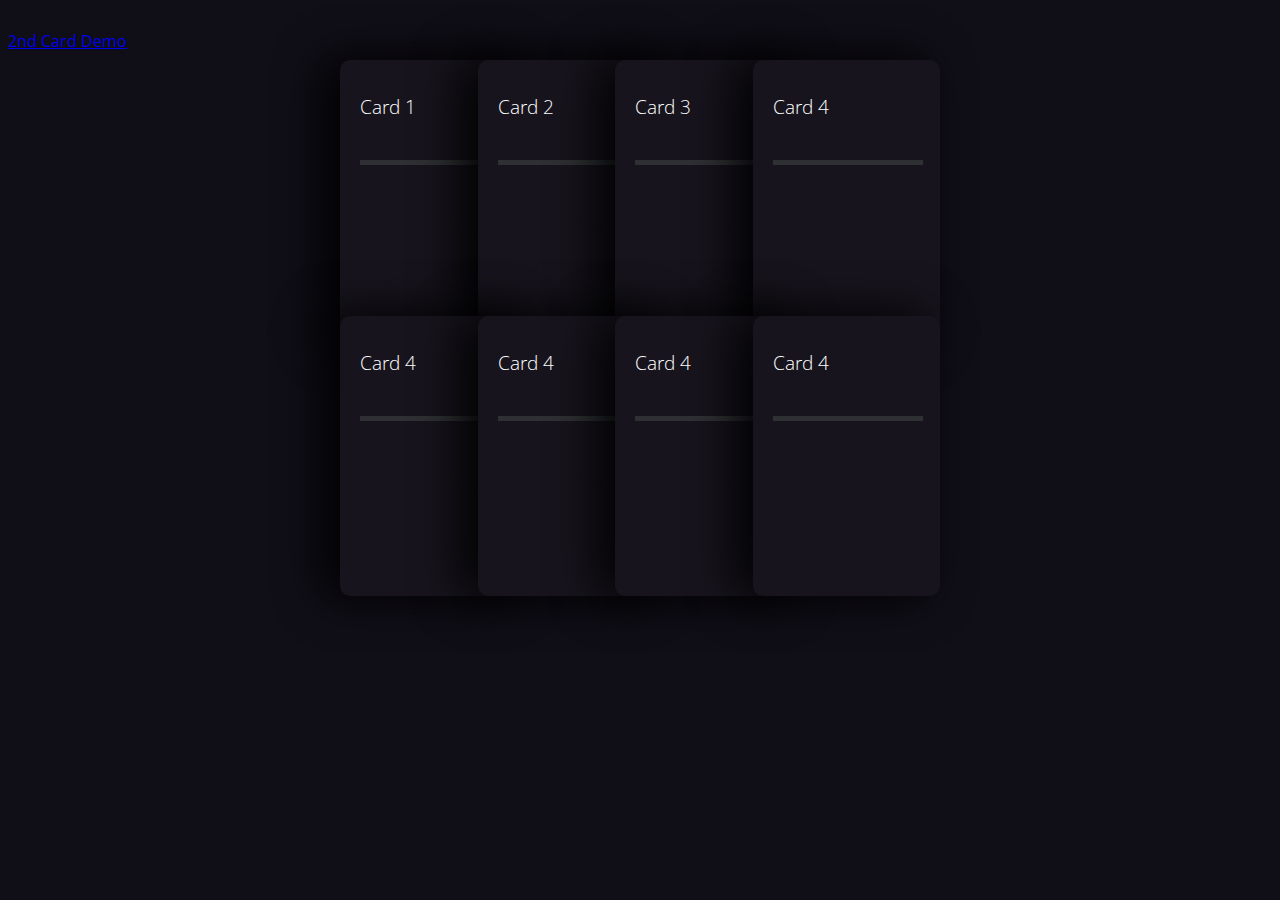
<file: index.html>
<head>
    <link href="https://fonts.googleapis.com/css?family=Open+Sans:300i,400" rel="stylesheet">
    <link rel="stylesheet" href="style.css">
</head>
<body>
<div class="container">
  <div class="card">
    <h3 class="title">Card 1</h3>
    <div class="bar">
      <div class="emptybar"></div>
      <div class="filledbar"></div>
    </div>
    <div class="circle">
      <svg version="1.1" xmlns="http://www.w3.org/2000/svg">
      <circle class="stroke" cx="60" cy="60" r="50"/>
    </svg>
    </div>
  </div>
  <div class="card">
    <h3 class="title">Card 2</h3>
    <div class="bar">
      <div class="emptybar"></div>
      <div class="filledbar"></div>
    </div>
    <div class="circle">
      <svg version="1.1" xmlns="http://www.w3.org/2000/svg">
      <circle class="stroke" cx="60" cy="60" r="50"/>
    </svg>
    </div>
  </div>
  <div class="card">
    <h3 class="title">Card 3</h3>
    <div class="bar">
      <div class="emptybar"></div>
      <div class="filledbar"></div>
    </div>
    <div class="circle">
      <svg version="1.1" xmlns="http://www.w3.org/2000/svg">
      <circle class="stroke" cx="60" cy="60" r="50"/>
    </svg>
    </div>
  </div>
  <div class="card">
    <h3 class="title">Card 4</h3>
    <div class="bar">
      <div class="emptybar"></div>
      <div class="filledbar"></div>
    </div>
    <div class="circle">
      <svg version="1.1" xmlns="http://www.w3.org/2000/svg">
      <circle class="stroke" cx="60" cy="60" r="50"/>
    </svg>
    </div>
  </div>
</div>
<br>
<div class="container2">
    <div class="card">
        <h3 class="title">Card 4</h3>
        <div class="bar">
            <div class="emptybar"></div>
            <div class="filledbar"></div>
        </div>
        <div class="circle">
            <svg version="1.1" xmlns="http://www.w3.org/2000/svg">
                <circle class="stroke" cx="60" cy="60" r="50" />
            </svg>
        </div>
    </div>
    <div class="card">
        <h3 class="title">Card 4</h3>
        <div class="bar">
            <div class="emptybar"></div>
            <div class="filledbar"></div>
        </div>
        <div class="circle">
            <svg version="1.1" xmlns="http://www.w3.org/2000/svg">
                <circle class="stroke" cx="60" cy="60" r="50" />
            </svg>
        </div>
    </div>
    <div class="card">
        <h3 class="title">Card 4</h3>
        <div class="bar">
            <div class="emptybar"></div>
            <div class="filledbar"></div>
        </div>
        <div class="circle">
            <svg version="1.1" xmlns="http://www.w3.org/2000/svg">
                <circle class="stroke" cx="60" cy="60" r="50" />
            </svg>
        </div>
    </div>
    <div class="card">
        <h3 class="title">Card 4</h3>
        <div class="bar">
            <div class="emptybar"></div>
            <div class="filledbar"></div>
        </div>
        <div class="circle">
            <svg version="1.1" xmlns="http://www.w3.org/2000/svg">
                <circle class="stroke" cx="60" cy="60" r="50" />
            </svg>
        </div>
    </div>
</div>
<a href="index2.html">2nd Card Demo</a>
</body>
</file>
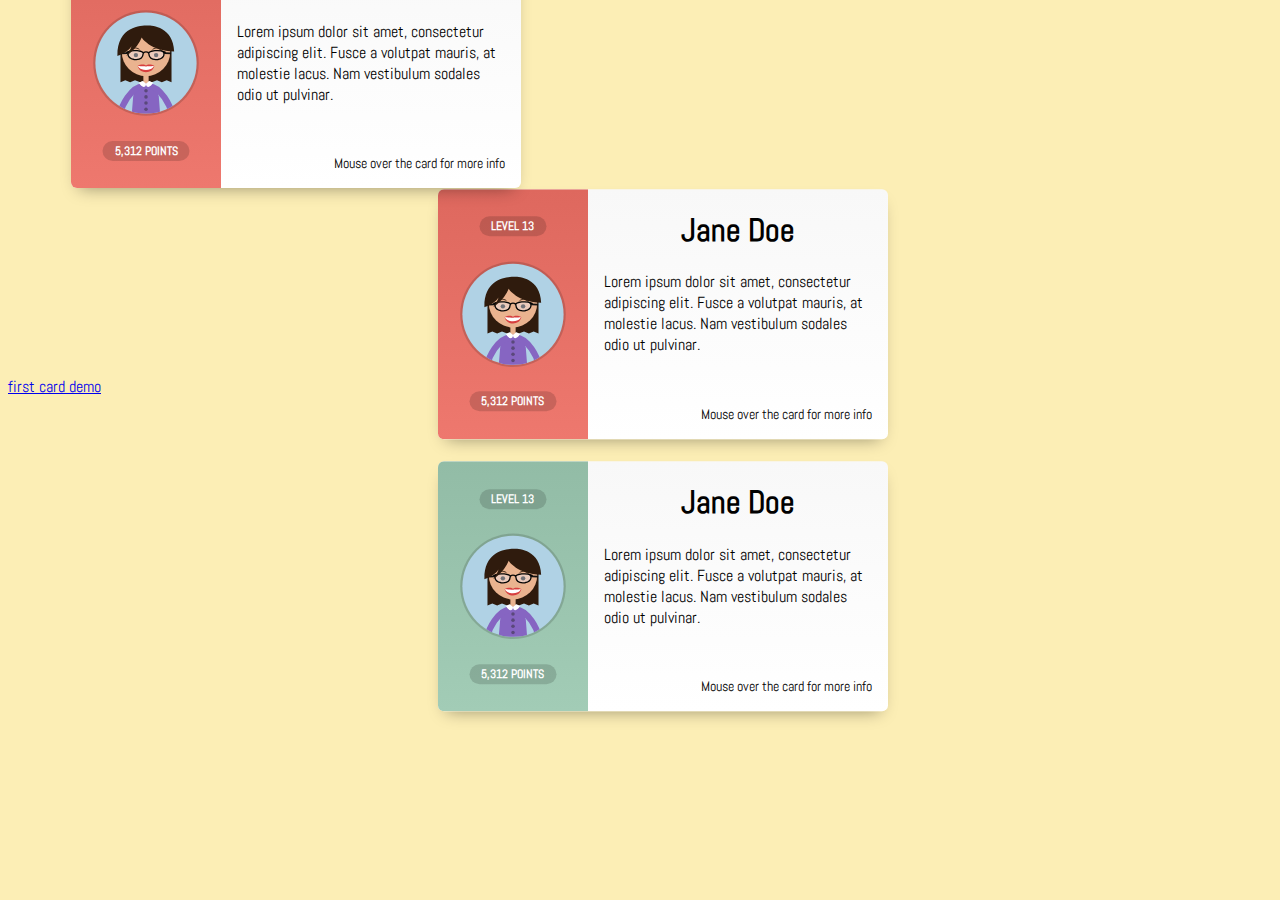
<file: card.html>
<!DOCTYPE html>
<html lang="en">
<head>
    <meta charset="UTF-8">
    <meta name="viewport" content="width=device-width, initial-scale=1.0">
    <meta http-equiv="X-UA-Compatible" content="ie=edge">
    <link rel="stylesheet" href="style2.css">
    <title>Document</title>
</head>
<body>
    <div class="center">

        <div class="card">
          <div class="additional">
            <div class="user-card">
              <div class="level center">
                Level 13
              </div>
              <div class="points center">
                5,312 Points
              </div>
              <svg width="110" height="110" viewBox="0 0 250 250" xmlns="http://www.w3.org/2000/svg" role="img" aria-labelledby="title desc" class="center">
                <title id="title">Teacher</title>
                <desc id="desc">Cartoon of a Caucasian woman smiling, and wearing black glasses and a purple shirt with white collar drawn by Alvaro Montoro.</desc>
                <style>
                  .skin { fill: #eab38f; }
                  .eyes { fill: #1f1f1f; }
                  .hair { fill: #2f1b0d; }
                  .line { fill: none; stroke: #2f1b0d; stroke-width:2px; }
                </style>
                <defs>
                  <clipPath id="scene">
                    <circle cx="125" cy="125" r="115"/>
                  </clipPath>
                  <clipPath id="lips">
                    <path d="M 106,132 C 113,127 125,128 125,132 125,128 137,127 144,132 141,142  134,146  125,146  116,146 109,142 106,132 Z" />
                  </clipPath>
                </defs>
                <circle cx="125" cy="125" r="120" fill="rgba(0,0,0,0.15)" />
                <g stroke="none" stroke-width="0" clip-path="url(#scene)">
                  <rect x="0" y="0" width="250" height="250" fill="#b0d2e5" />
                  <g id="head">
                    <path fill="none" stroke="#111111" stroke-width="2" d="M 68,103 83,103.5" />
                    <path class="hair" d="M 67,90 67,169 78,164 89,169 100,164 112,169 125,164 138,169 150,164 161,169 172,164 183,169 183,90 Z" />
                    <circle cx="125" cy="100" r="55" class="skin" />
                    <ellipse cx="102" cy="107" rx="5" ry="5" class="eyes" id="eye-left" />
                    <ellipse cx="148" cy="107" rx="5" ry="5" class="eyes" id="eye-right" />
                    <rect x="119" y="140" width="12" height="40" class="skin" />
                    <path class="line eyebrow" d="M 90,98 C 93,90 103,89 110,94" id="eyebrow-left" />
                    <path class="line eyebrow" d="M 160,98 C 157,90 147,89 140,94" id="eyebrow-right"/>
                    <path stroke="#111111" stroke-width="4" d="M 68,103 83,102.5" />
                    <path stroke="#111111" stroke-width="4" d="M 182,103 167,102.5" />
                    <path stroke="#050505" stroke-width="3" fill="none" d="M 119,102 C 123,99 127,99 131,102" />
                    <path fill="#050505" d="M 92,97 C 85,97 79,98 80,101 81,104 84,104 85,102" />
                    <path fill="#050505" d="M 158,97 C 165,97 171,98 170,101 169,104 166,104 165,102" />
                    <path stroke="#050505" stroke-width="3" fill="rgba(240,240,255,0.4)" d="M 119,102 C 118,111 115,119 98,117 85,115 84,108 84,104 84,97 94,96 105,97 112,98 117,98 119,102 Z" />
                    <path stroke="#050505" stroke-width="3" fill="rgba(240,240,255,0.4)" d="M 131,102 C 132,111 135,119 152,117 165,115 166,108 166,104 166,97 156,96 145,97 138,98 133,98 131,102 Z" />
                    <path class="hair" d="M 60,109 C 59,39 118,40 129,40 139,40 187,43 189,99 135,98 115,67 115,67 115,67 108,90 80,109 86,101 91,92 92,87 85,99 65,108 60,109" />
                    <path id="mouth" fill="#d73e3e" d="M 106,132 C 113,127 125,128 125,132 125,128 137,127 144,132 141,142  134,146  125,146  116,146 109,142 106,132 Z" /> 
                    <path id="smile" fill="white" d="M125,141 C 140,141 143,132 143,132 143,132 125,133 125,133 125,133 106.5,132 106.5,132 106.5,132 110,141 125,141 Z" clip-path="url(#lips)" />
                  </g>
                  <g id="shirt">
                    <path fill="#8665c2" d="M 132,170 C 146,170 154,200 154,200 154,200 158,250 158,250 158,250 92,250 92,250 92,250 96,200 96,200 96,200 104,170 118,170 118,170 125,172 125,172 125,172 132,170 132,170 Z"/>
                    <path id="arm-left" class="arm" stroke="#8665c2" fill="none" stroke-width="14" d="M 118,178 C 94,179 66,220 65,254" />
                    <path id="arm-right" class="arm" stroke="#8665c2" fill="none" stroke-width="14" d="M 132,178 C 156,179 184,220 185,254" />
                    <path fill="white" d="M 117,166 C 117,166 125,172 125,172 125,182 115,182 109,170 Z" />
                    <path fill="white" d="M 133,166 C 133,166 125,172 125,172 125,182 135,182 141,170 Z" />
                    <circle cx="125" cy="188" r="4" fill="#5a487b" />
                    <circle cx="125" cy="202" r="4" fill="#5a487b" />
                    <circle cx="125" cy="216" r="4" fill="#5a487b" />
                    <circle cx="125" cy="230" r="4" fill="#5a487b" />
                    <circle cx="125" cy="244" r="4" fill="#5a487b" />
                    <path stroke="#daa37f" stroke-width="1" class="skin hand" id="hand-left" d="M 51,270 C 46,263 60,243 63,246 65,247 66,248 61,255 72,243 76,238 79,240 82,243 72,254 69,257 72,254 82,241 86,244 89,247 75,261 73,263 77,258 84,251 86,253 89,256 70,287 59,278" /> 
                    <path stroke="#daa37f" stroke-width="1" class="skin hand" id="hand-right" d="M 199,270 C 204,263 190,243 187,246 185,247 184,248 189,255 178,243 174,238 171,240 168,243 178,254 181,257 178,254 168,241 164,244 161,247 175,261 177,263 173,258 166,251 164,253 161,256 180,287 191,278"/> 
                  </g>
                </g>
              </svg>
            </div>
            <div class="more-info">
              <h1>Jane Doe</h1>
              <div class="coords">
                <span>Group Name</span>
                <span>Joined January 2019</span>
              </div>
              <div class="coords">
                <span>Position/Role</span>
                <span>City, Country</span>
              </div>
              <div class="stats">
                <div>
                  <div class="title">Awards</div>
                  <i class="fa fa-trophy"></i>
                  <div class="value">2</div>
                </div>
                <div>
                  <div class="title">Matches</div>
                  <i class="fa fa-gamepad"></i>
                  <div class="value">27</div>
                </div>
                <div>
                  <div class="title">Pals</div>
                  <i class="fa fa-group"></i>
                  <div class="value">123</div>
                </div>
                <div>
                  <div class="title">Coffee</div>
                  <i class="fa fa-coffee"></i>
                  <div class="value infinity">∞</div>
                </div>
              </div>
            </div>
          </div>
          <div class="general">
            <h1>Jane Doe</h1>
            <p>Lorem ipsum dolor sit amet, consectetur adipiscing elit. Fusce a volutpat mauris, at molestie lacus. Nam vestibulum sodales odio ut pulvinar.</p>
            <span class="more">Mouse over the card for more info</span>
          </div>
        </div>
      
        <div class="card green">
          <div class="additional">
            <div class="user-card">
              <div class="level center">
                Level 13
              </div>
              <div class="points center">
                5,312 Points
              </div>
              <svg width="110" height="110" viewBox="0 0 250 250" xmlns="http://www.w3.org/2000/svg" role="img" aria-labelledby="title desc" class="center">
                <title id="title">Teacher</title>
                <desc id="desc">Cartoon of a Caucasian woman smiling, and wearing black glasses and a purple shirt with white collar drawn by Alvaro Montoro.</desc>
                <style>
                  .skin { fill: #eab38f; }
                  .eyes { fill: #1f1f1f; }
                  .hair { fill: #2f1b0d; }
                  .line { fill: none; stroke: #2f1b0d; stroke-width:2px; }
                </style>
                <defs>
                  <clipPath id="scene">
                    <circle cx="125" cy="125" r="115"/>
                  </clipPath>
                  <clipPath id="lips">
                    <path d="M 106,132 C 113,127 125,128 125,132 125,128 137,127 144,132 141,142  134,146  125,146  116,146 109,142 106,132 Z" />
                  </clipPath>
                </defs>
                <circle cx="125" cy="125" r="120" fill="rgba(0,0,0,0.15)" />
                <g stroke="none" stroke-width="0" clip-path="url(#scene)">
                  <rect x="0" y="0" width="250" height="250" fill="#b0d2e5" />
                  <g id="head">
                    <path fill="none" stroke="#111111" stroke-width="2" d="M 68,103 83,103.5" />
                    <path class="hair" d="M 67,90 67,169 78,164 89,169 100,164 112,169 125,164 138,169 150,164 161,169 172,164 183,169 183,90 Z" />
                    <circle cx="125" cy="100" r="55" class="skin" />
                    <ellipse cx="102" cy="107" rx="5" ry="5" class="eyes" id="eye-left" />
                    <ellipse cx="148" cy="107" rx="5" ry="5" class="eyes" id="eye-right" />
                    <rect x="119" y="140" width="12" height="40" class="skin" />
                    <path class="line eyebrow" d="M 90,98 C 93,90 103,89 110,94" id="eyebrow-left" />
                    <path class="line eyebrow" d="M 160,98 C 157,90 147,89 140,94" id="eyebrow-right"/>
                    <path stroke="#111111" stroke-width="4" d="M 68,103 83,102.5" />
                    <path stroke="#111111" stroke-width="4" d="M 182,103 167,102.5" />
                    <path stroke="#050505" stroke-width="3" fill="none" d="M 119,102 C 123,99 127,99 131,102" />
                    <path fill="#050505" d="M 92,97 C 85,97 79,98 80,101 81,104 84,104 85,102" />
                    <path fill="#050505" d="M 158,97 C 165,97 171,98 170,101 169,104 166,104 165,102" />
                    <path stroke="#050505" stroke-width="3" fill="rgba(240,240,255,0.4)" d="M 119,102 C 118,111 115,119 98,117 85,115 84,108 84,104 84,97 94,96 105,97 112,98 117,98 119,102 Z" />
                    <path stroke="#050505" stroke-width="3" fill="rgba(240,240,255,0.4)" d="M 131,102 C 132,111 135,119 152,117 165,115 166,108 166,104 166,97 156,96 145,97 138,98 133,98 131,102 Z" />
                    <path class="hair" d="M 60,109 C 59,39 118,40 129,40 139,40 187,43 189,99 135,98 115,67 115,67 115,67 108,90 80,109 86,101 91,92 92,87 85,99 65,108 60,109" />
                    <path id="mouth" fill="#d73e3e" d="M 106,132 C 113,127 125,128 125,132 125,128 137,127 144,132 141,142  134,146  125,146  116,146 109,142 106,132 Z" /> 
                    <path id="smile" fill="white" d="M125,141 C 140,141 143,132 143,132 143,132 125,133 125,133 125,133 106.5,132 106.5,132 106.5,132 110,141 125,141 Z" clip-path="url(#lips)" />
                  </g>
                  <g id="shirt">
                    <path fill="#8665c2" d="M 132,170 C 146,170 154,200 154,200 154,200 158,250 158,250 158,250 92,250 92,250 92,250 96,200 96,200 96,200 104,170 118,170 118,170 125,172 125,172 125,172 132,170 132,170 Z"/>
                    <path id="arm-left" class="arm" stroke="#8665c2" fill="none" stroke-width="14" d="M 118,178 C 94,179 66,220 65,254" />
                    <path id="arm-right" class="arm" stroke="#8665c2" fill="none" stroke-width="14" d="M 132,178 C 156,179 184,220 185,254" />
                    <path fill="white" d="M 117,166 C 117,166 125,172 125,172 125,182 115,182 109,170 Z" />
                    <path fill="white" d="M 133,166 C 133,166 125,172 125,172 125,182 135,182 141,170 Z" />
                    <circle cx="125" cy="188" r="4" fill="#5a487b" />
                    <circle cx="125" cy="202" r="4" fill="#5a487b" />
                    <circle cx="125" cy="216" r="4" fill="#5a487b" />
                    <circle cx="125" cy="230" r="4" fill="#5a487b" />
                    <circle cx="125" cy="244" r="4" fill="#5a487b" />
                    <path stroke="#daa37f" stroke-width="1" class="skin hand" id="hand-left" d="M 51,270 C 46,263 60,243 63,246 65,247 66,248 61,255 72,243 76,238 79,240 82,243 72,254 69,257 72,254 82,241 86,244 89,247 75,261 73,263 77,258 84,251 86,253 89,256 70,287 59,278" /> 
                    <path stroke="#daa37f" stroke-width="1" class="skin hand" id="hand-right" d="M 199,270 C 204,263 190,243 187,246 185,247 184,248 189,255 178,243 174,238 171,240 168,243 178,254 181,257 178,254 168,241 164,244 161,247 175,261 177,263 173,258 166,251 164,253 161,256 180,287 191,278"/> 
                  </g>
                </g>
              </svg>
            </div>
            <div class="more-info">
              <h1>Jane Doe</h1>
              <div class="coords">
                <span>Group Name</span>
                <span>Joined January 2019</span>
              </div>
              <div class="coords">
                <span>Position/Role</span>
                <span>City, Country</span>
              </div>
              <div class="stats">
                <div>
                  <div class="title">Awards</div>
                  <i class="fa fa-trophy"></i>
                  <div class="value">2</div>
                </div>
                <div>
                  <div class="title">Matches</div>
                  <i class="fa fa-gamepad"></i>
                  <div class="value">27</div>
                </div>
                <div>
                  <div class="title">Pals</div>
                  <i class="fa fa-group"></i>
                  <div class="value">123</div>
                </div>
                <div>
                  <div class="title">Coffee</div>
                  <i class="fa fa-coffee"></i>
                  <div class="value infinity">∞</div>
                </div>
              </div>
            </div>
          </div>
          <div class="general">
            <h1>Jane Doe</h1>
            <p>Lorem ipsum dolor sit amet, consectetur adipiscing elit. Fusce a volutpat mauris, at molestie lacus. Nam vestibulum sodales odio ut pulvinar.</p>
            <span class="more">Mouse over the card for more info</span>
          </div>
        </div>
      </div>
    <div class="center2">
        <div class="card">
            <div class="additional">
              <div class="user-card">
                <div class="level center">
                  Level 13
                </div>
                <div class="points center">
                  5,312 Points
                </div>
                <svg width="110" height="110" viewBox="0 0 250 250" xmlns="http://www.w3.org/2000/svg" role="img" aria-labelledby="title desc" class="center">
                  <title id="title">Teacher</title>
                  <desc id="desc">Cartoon of a Caucasian woman smiling, and wearing black glasses and a purple shirt with white collar drawn by Alvaro Montoro.</desc>
                  <style>
                    .skin { fill: #eab38f; }
                    .eyes { fill: #1f1f1f; }
                    .hair { fill: #2f1b0d; }
                    .line { fill: none; stroke: #2f1b0d; stroke-width:2px; }
                  </style>
                  <defs>
                    <clipPath id="scene">
                      <circle cx="125" cy="125" r="115"/>
                    </clipPath>
                    <clipPath id="lips">
                      <path d="M 106,132 C 113,127 125,128 125,132 125,128 137,127 144,132 141,142  134,146  125,146  116,146 109,142 106,132 Z" />
                    </clipPath>
                  </defs>
                  <circle cx="125" cy="125" r="120" fill="rgba(0,0,0,0.15)" />
                  <g stroke="none" stroke-width="0" clip-path="url(#scene)">
                    <rect x="0" y="0" width="250" height="250" fill="#b0d2e5" />
                    <g id="head">
                      <path fill="none" stroke="#111111" stroke-width="2" d="M 68,103 83,103.5" />
                      <path class="hair" d="M 67,90 67,169 78,164 89,169 100,164 112,169 125,164 138,169 150,164 161,169 172,164 183,169 183,90 Z" />
                      <circle cx="125" cy="100" r="55" class="skin" />
                      <ellipse cx="102" cy="107" rx="5" ry="5" class="eyes" id="eye-left" />
                      <ellipse cx="148" cy="107" rx="5" ry="5" class="eyes" id="eye-right" />
                      <rect x="119" y="140" width="12" height="40" class="skin" />
                      <path class="line eyebrow" d="M 90,98 C 93,90 103,89 110,94" id="eyebrow-left" />
                      <path class="line eyebrow" d="M 160,98 C 157,90 147,89 140,94" id="eyebrow-right"/>
                      <path stroke="#111111" stroke-width="4" d="M 68,103 83,102.5" />
                      <path stroke="#111111" stroke-width="4" d="M 182,103 167,102.5" />
                      <path stroke="#050505" stroke-width="3" fill="none" d="M 119,102 C 123,99 127,99 131,102" />
                      <path fill="#050505" d="M 92,97 C 85,97 79,98 80,101 81,104 84,104 85,102" />
                      <path fill="#050505" d="M 158,97 C 165,97 171,98 170,101 169,104 166,104 165,102" />
                      <path stroke="#050505" stroke-width="3" fill="rgba(240,240,255,0.4)" d="M 119,102 C 118,111 115,119 98,117 85,115 84,108 84,104 84,97 94,96 105,97 112,98 117,98 119,102 Z" />
                      <path stroke="#050505" stroke-width="3" fill="rgba(240,240,255,0.4)" d="M 131,102 C 132,111 135,119 152,117 165,115 166,108 166,104 166,97 156,96 145,97 138,98 133,98 131,102 Z" />
                      <path class="hair" d="M 60,109 C 59,39 118,40 129,40 139,40 187,43 189,99 135,98 115,67 115,67 115,67 108,90 80,109 86,101 91,92 92,87 85,99 65,108 60,109" />
                      <path id="mouth" fill="#d73e3e" d="M 106,132 C 113,127 125,128 125,132 125,128 137,127 144,132 141,142  134,146  125,146  116,146 109,142 106,132 Z" /> 
                      <path id="smile" fill="white" d="M125,141 C 140,141 143,132 143,132 143,132 125,133 125,133 125,133 106.5,132 106.5,132 106.5,132 110,141 125,141 Z" clip-path="url(#lips)" />
                    </g>
                    <g id="shirt">
                      <path fill="#8665c2" d="M 132,170 C 146,170 154,200 154,200 154,200 158,250 158,250 158,250 92,250 92,250 92,250 96,200 96,200 96,200 104,170 118,170 118,170 125,172 125,172 125,172 132,170 132,170 Z"/>
                      <path id="arm-left" class="arm" stroke="#8665c2" fill="none" stroke-width="14" d="M 118,178 C 94,179 66,220 65,254" />
                      <path id="arm-right" class="arm" stroke="#8665c2" fill="none" stroke-width="14" d="M 132,178 C 156,179 184,220 185,254" />
                      <path fill="white" d="M 117,166 C 117,166 125,172 125,172 125,182 115,182 109,170 Z" />
                      <path fill="white" d="M 133,166 C 133,166 125,172 125,172 125,182 135,182 141,170 Z" />
                      <circle cx="125" cy="188" r="4" fill="#5a487b" />
                      <circle cx="125" cy="202" r="4" fill="#5a487b" />
                      <circle cx="125" cy="216" r="4" fill="#5a487b" />
                      <circle cx="125" cy="230" r="4" fill="#5a487b" />
                      <circle cx="125" cy="244" r="4" fill="#5a487b" />
                      <path stroke="#daa37f" stroke-width="1" class="skin hand" id="hand-left" d="M 51,270 C 46,263 60,243 63,246 65,247 66,248 61,255 72,243 76,238 79,240 82,243 72,254 69,257 72,254 82,241 86,244 89,247 75,261 73,263 77,258 84,251 86,253 89,256 70,287 59,278" /> 
                      <path stroke="#daa37f" stroke-width="1" class="skin hand" id="hand-right" d="M 199,270 C 204,263 190,243 187,246 185,247 184,248 189,255 178,243 174,238 171,240 168,243 178,254 181,257 178,254 168,241 164,244 161,247 175,261 177,263 173,258 166,251 164,253 161,256 180,287 191,278"/> 
                    </g>
                  </g>
                </svg>
              </div>
              <div class="more-info">
                <h1>Jane Doe</h1>
                <div class="coords">
                  <span>Group Name</span>
                  <span>Joined January 2019</span>
                </div>
                <div class="coords">
                  <span>Position/Role</span>
                  <span>City, Country</span>
                </div>
                <div class="stats">
                  <div>
                    <div class="title">Awards</div>
                    <i class="fa fa-trophy"></i>
                    <div class="value">2</div>
                  </div>
                  <div>
                    <div class="title">Matches</div>
                    <i class="fa fa-gamepad"></i>
                    <div class="value">27</div>
                  </div>
                  <div>
                    <div class="title">Pals</div>
                    <i class="fa fa-group"></i>
                    <div class="value">123</div>
                  </div>
                  <div>
                    <div class="title">Coffee</div>
                    <i class="fa fa-coffee"></i>
                    <div class="value infinity">∞</div>
                  </div>
                </div>
              </div>
            </div>
            <div class="general">
              <h1>Jane Doe</h1>
              <p>Lorem ipsum dolor sit amet, consectetur adipiscing elit. Fusce a volutpat mauris, at molestie lacus. Nam vestibulum sodales odio ut pulvinar.</p>
              <span class="more">Mouse over the card for more info</span>
            </div>
          </div>
    </div>
    <a href="index.html">first card demo</a>
</html>
</file>
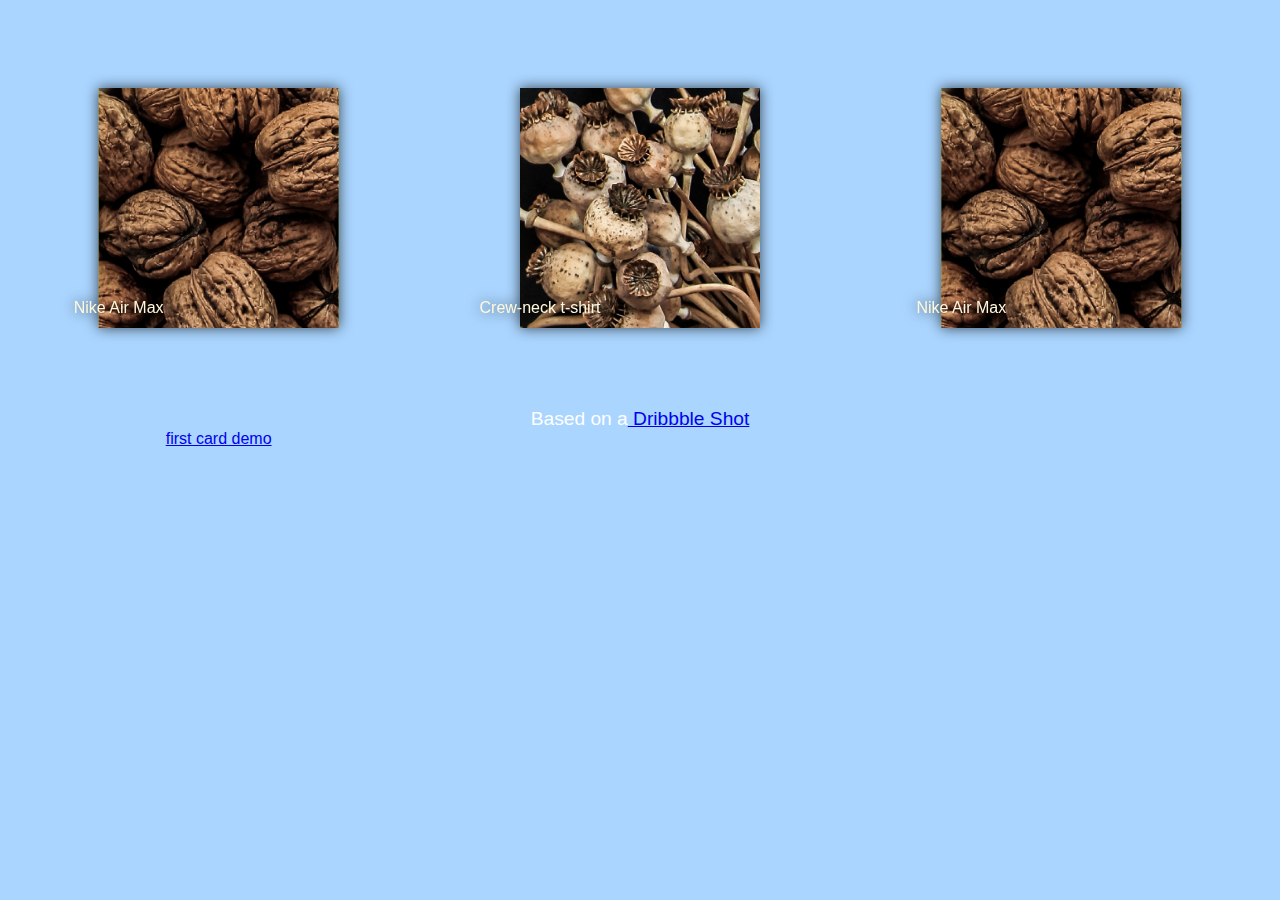
<file: index2.html>
<!DOCTYPE html>
<html lang="en">
<head>
    <meta charset="UTF-8">
    <meta name="viewport" content="width=device-width, initial-scale=1.0">
    <meta http-equiv="X-UA-Compatible" content="ie=edge">
    <title>Document</title>
    <link rel="stylesheet" href="style3.css">
</head>
<body>
    <div class="container shoe">
      <div class="productImage shoeImg"></div>
      <div class="size shoeSize">
        <h4>SIZE</h4>
        <ul>
          <li>9</li>
          <li>8</li>
          <li>7</li>
        </ul>
      </div>
      <div class="price shoePrice">
        <h4>PRICE</h4>
        <span>$150</span>
      </div>
      <div class="color shoeColor">
        <h4>COLORS</h4>
        <ul>
          <li><span class="blue"></span></li>
          <li><span class="yellow"></span></li>
          <li><span class="red"></span></li>
        </ul>
      </div>
      <div class="productName shoeName">
        Nike Air Max
      </div>
    </div>
    <div class="container shirt">
      <div class="productImage shirtImg"></div>
      <div class="size shirtSize">
        <h4>SIZE</h4>
        <ul>
          <li>S</li>
          <li>M</li>
          <li>L</li>
        </ul>
      </div>
      <div class="price shirtPrice">
        <h4>PRICE</h4>
        <span>$50</span>
      </div>
      <div class="color shirtColor">
        <h4>COLORS</h4>
        <ul>
          <li><span class="blue"></span></li>
          <li><span class="yellow"></span></li>
          <li><span class="red"></span></li>
        </ul>
      </div>
      <div class="productName shirtName">
        Crew-neck t-shirt
      </div>
    </div>
    <div class="container shoe">
        <div class="productImage shoeImg"></div>
        <div class="size shoeSize">
          <h4>SIZE</h4>
          <ul>
            <li>9</li>
            <li>8</li>
            <li>7</li>
          </ul>
        </div>
        <div class="price shoePrice">
          <h4>PRICE</h4>
          <span>$150</span>
        </div>
        <div class="color shoeColor">
          <h4>COLORS</h4>
          <ul>
            <li><span class="blue"></span></li>
            <li><span class="yellow"></span></li>
            <li><span class="red"></span></li>
          </ul>
        </div>
        <div class="productName shoeName">
          Nike Air Max
        </div>
      </div>
    <div class="credits">
          Based on a<a target="_blank" href="https://dribbble.com/shots/4894403-Product-info-hover"> Dribbble Shot</a>
      </div>
      <a href="index.html">first card demo</a>
  </body>
  
</html>
</file>
<file: style.css>
body {
    background-color: #100e17;
    font-family: 'Open Sans', sans-serif;
  }
  
  .container {
    position: absolute;
    height: 300px;
    width: 600px;
    top: 60px;
    left: calc(50% - 300px);
    display: flex;
  }
  .container2 {
    position: absolute;
    height: 300px;
    width: 600px;
    top: 60px;
    margin-top:20%;
    left: calc(50% - 300px);
    display: flex;
  }
  
  .card {
    display: flex;
    height: 280px;
    width: 200px;
    background-color: #17141d;
    border-radius: 10px;
    box-shadow: -1rem 0 3rem #000;
  /*   margin-left: -50px; */
    transition: 0.4s ease-out;
    position: relative;
    left: 0px;
  }
  
  .card:not(:first-child) {
      margin-left: -50px;
  }
  
  .card:hover {
    transform: translateY(-20px);
    transition: 0.4s ease-out;
  }
  
  .card:hover ~ .card {
    position: relative;
    left: 50px;
    transition: 0.4s ease-out;
  }
  
  .title {
    color: white;
    font-weight: 300;
    position: absolute;
    left: 20px;
    top: 15px;
  }
  
  .bar {
    position: absolute;
    top: 100px;
    left: 20px;
    height: 5px;
    width: 150px;
  }
  
  .emptybar {
    background-color: #2e3033;
    width: 100%;
    height: 100%;
  }
  
  .filledbar {
    position: absolute;
    top: 0px;
    z-index: 3;
    width: 0px;
    height: 100%;
    background: rgb(0,154,217);
    background: linear-gradient(90deg, rgba(0,154,217,1) 0%, rgba(217,147,0,1) 65%, rgba(255,186,0,1) 100%);
    transition: 0.6s ease-out;
  }
  
  .card:hover .filledbar {
    width: 120px;
    transition: 0.4s ease-out;
  }
  
  .circle {
    position: absolute;
    top: 150px;
    left: calc(50% - 60px);
  }
  
  .stroke {
    stroke: white;
    stroke-dasharray: 360;
    stroke-dashoffset: 360;
    transition: 0.6s ease-out;
  }
  
  svg {
    fill: #17141d;
    stroke-width: 2px;
  }
  
  .card:hover .stroke {
    stroke-dashoffset: 100;
    transition: 0.6s ease-out;
  }
</file>
<file: style2.css>
@import url('https://fonts.googleapis.com/css?family=Abel');

html, body {
  background: #FCEEB5;
  font-family: Abel, Arial, Verdana, sans-serif;
}

.center {
  position: absolute;
  top: 50%;
  left: 50%;
  -webkit-transform: translate(-50%, -50%);
}
.center2 {
  position: relative;
  top: 50%;
  left: 50%;
  -webkit-transform: translate(-50%, -50%);
}

.card {
  width: 450px;
  height: 250px;
  background-color: #fff;
  background: linear-gradient(#f8f8f8, #fff);
  box-shadow: 0 8px 16px -8px rgba(0,0,0,0.4);
  border-radius: 6px;
  overflow: hidden;
  position: relative;
  margin: 5%;
}

.card h1 {
  text-align: center;
}

.card .additional {
  position: absolute;
  width: 150px;
  height: 100%;
  background: linear-gradient(#dE685E, #EE786E);
  transition: width 0.4s;
  overflow: hidden;
  z-index: 2;
}

.card.green .additional {
  background: linear-gradient(#92bCa6, #A2CCB6);
}


.card:hover .additional {
  width: 100%;
  border-radius: 0 5px 5px 0;
}

.card .additional .user-card {
  width: 150px;
  height: 100%;
  position: relative;
  float: left;
}

.card .additional .user-card::after {
  content: "";
  display: block;
  position: absolute;
  top: 10%;
  right: -2px;
  height: 80%;
  border-left: 2px solid rgba(0,0,0,0.025);
}

.card .additional .user-card .level,
.card .additional .user-card .points {
  top: 15%;
  color: #fff;
  text-transform: uppercase;
  font-size: 0.75em;
  font-weight: bold;
  background: rgba(0,0,0,0.15);
  padding: 0.125rem 0.75rem;
  border-radius: 100px;
  white-space: nowrap;
}

.card .additional .user-card .points {
  top: 85%;
}

.card .additional .user-card svg {
  top: 50%;
}

.card .additional .more-info {
  width: 300px;
  float: left;
  position: absolute;
  left: 150px;
  height: 100%;
}

.card .additional .more-info h1 {
  color: #fff;
  margin-bottom: 0;
}

.card.green .additional .more-info h1 {
  color: #224C36;
}

.card .additional .coords {
  margin: 0 1rem;
  color: #fff;
  font-size: 1rem;
}

.card.green .additional .coords {
  color: #325C46;
}

.card .additional .coords span + span {
  float: right;
}

.card .additional .stats {
  font-size: 2rem;
  display: flex;
  position: absolute;
  bottom: 1rem;
  left: 1rem;
  right: 1rem;
  top: auto;
  color: #fff;
}

.card.green .additional .stats {
  color: #325C46;
}

.card .additional .stats > div {
  flex: 1;
  text-align: center;
}

.card .additional .stats i {
  display: block;
}

.card .additional .stats div.title {
  font-size: 0.75rem;
  font-weight: bold;
  text-transform: uppercase;
}

.card .additional .stats div.value {
  font-size: 1.5rem;
  font-weight: bold;
  line-height: 1.5rem;
}

.card .additional .stats div.value.infinity {
  font-size: 2.5rem;
}

.card .general {
  width: 300px;
  height: 100%;
  position: absolute;
  top: 0;
  right: 0;
  z-index: 1;
  box-sizing: border-box;
  padding: 1rem;
  padding-top: 0;
}

.card .general .more {
  position: absolute;
  bottom: 1rem;
  right: 1rem;
  font-size: 0.9em;
}
</file>
<file: style3.css>
:root {
    --size: 400px;
    --blue: #aad5ff;
    --lb: rgba(0, 0, 0, 0.5);
  }
  body {
    display: grid;
    justify-items: center;
    grid-template-columns: repeat(auto-fill, minmax(400px, 1fr));
    background-color: var(--blue);
    color: cornsilk;
    font-family: "Roboto Condensed", sans-serif;
  }
  .container {
    width: var(--size);
    height: var(--size);
    display: grid;
    grid-template-columns: repeat(2, 50%);
    grid-template-rows: repeat(2, 50%);
    justify-items: center;
    align-items: center;
    filter: drop-shadow(0px 0px 7px rgba(1, 1, 1, .7));
  }
  .productImage {
    grid-column: 1/span 2;
    grid-row: 1 /span 2;
    width: var(--size);
    height: var(--size);
    background-size: cover;
    clip-path: polygon(
      20% 20%,
      50% 20%,
      50% 20%,
      80% 20%,
      80% 50%,
      80% 50%,
      80% 80%,
      50% 80%,
      50% 80%,
      20% 80%,
      20% 50%,
      20% 50%
    );
    transition: all 0.7s cubic-bezier(0.895, 0.03, 0.685, 0.22);
  }
  .shoeImg {
    background-image: url(nuts.png);
    background-color: #aace27;
  }
  .shirtImg {
    background-image: url(shrooms.png);
    background-color: #aace29;
  }
  h4,
  ul,
  span {
    padding: 0;
    margin: 0;
  }
  .size,
  .color {
    grid-column: 1;
    grid-row: 1;
    justify-self: center;
    z-index: 1;
    opacity: 0;
    transition: all 0.6s cubic-bezier(0.895, 0.03, 0.685, 0.22);
  }
  .size ul li,
  .color ul li {
    list-style: none;
    width: 20px;
    height: 20px;
    margin: 5px;
    padding: 5px;
    text-align: center;
    background-color: rgba(0, 0, 0, 0.5);
  }
  .color {
    grid-column: 2;
    grid-row: 2;
  }
  .color ul li span {
    width: 10px;
    height: 10px;
    border-radius: 50px;
    display: inline-block;
  }
  .red {
    background-color: red;
  }
  .yellow {
    background-color: greenyellow;
  }
  .blue {
    background-color: #0070ee;
  }
  .price {
    grid-column: 2;
    grid-row: 1;
    justify-self: center;
    z-index: 1;
    opacity: 0;
    transition: all 0.6s cubic-bezier(0.895, 0.03, 0.685, 0.22);
  }
  .price h4 {
    margin-bottom: 8px;
  }
  .price span {
    width: 20px;
    height: 20px;
    padding: 5px;
    background-color: rgba(0, 0, 0, 0.5);
  }
  .productName {
    grid-column: 1;
    grid-row: 2;
    align-self: center;
    justify-self: center;
    z-index: 1;
    transition: all 0.7s cubic-bezier(0.895, 0.03, 0.685, 0.22);
  }
  
  .productImage:hover {
    clip-path: polygon(
      20% 0%,
      50% 0%,
      50% 20%,
      100% 20%,
      100% 50%,
      80% 50%,
      80% 100%,
      50% 100%,
      50% 80%,
      0% 80%,
      0% 50%,
      20% 50%
    );
    transform: rotate(-15deg);
    transition: all 0.4s cubic-bezier(0.86, 0, 0.07, 1);
  }
  .productImage:hover ~ * {
    opacity: 1;
    transform: rotate(-15deg);
    transition: all 0.4s cubic-bezier(0.86, 0, 0.07, 1);
  }
  .credits{
      color:white;
      font-size: 1.2rem;
      grid-column: 1 / -1 ;
      justify-self: center;
      text-align: center;
  }
</file>
